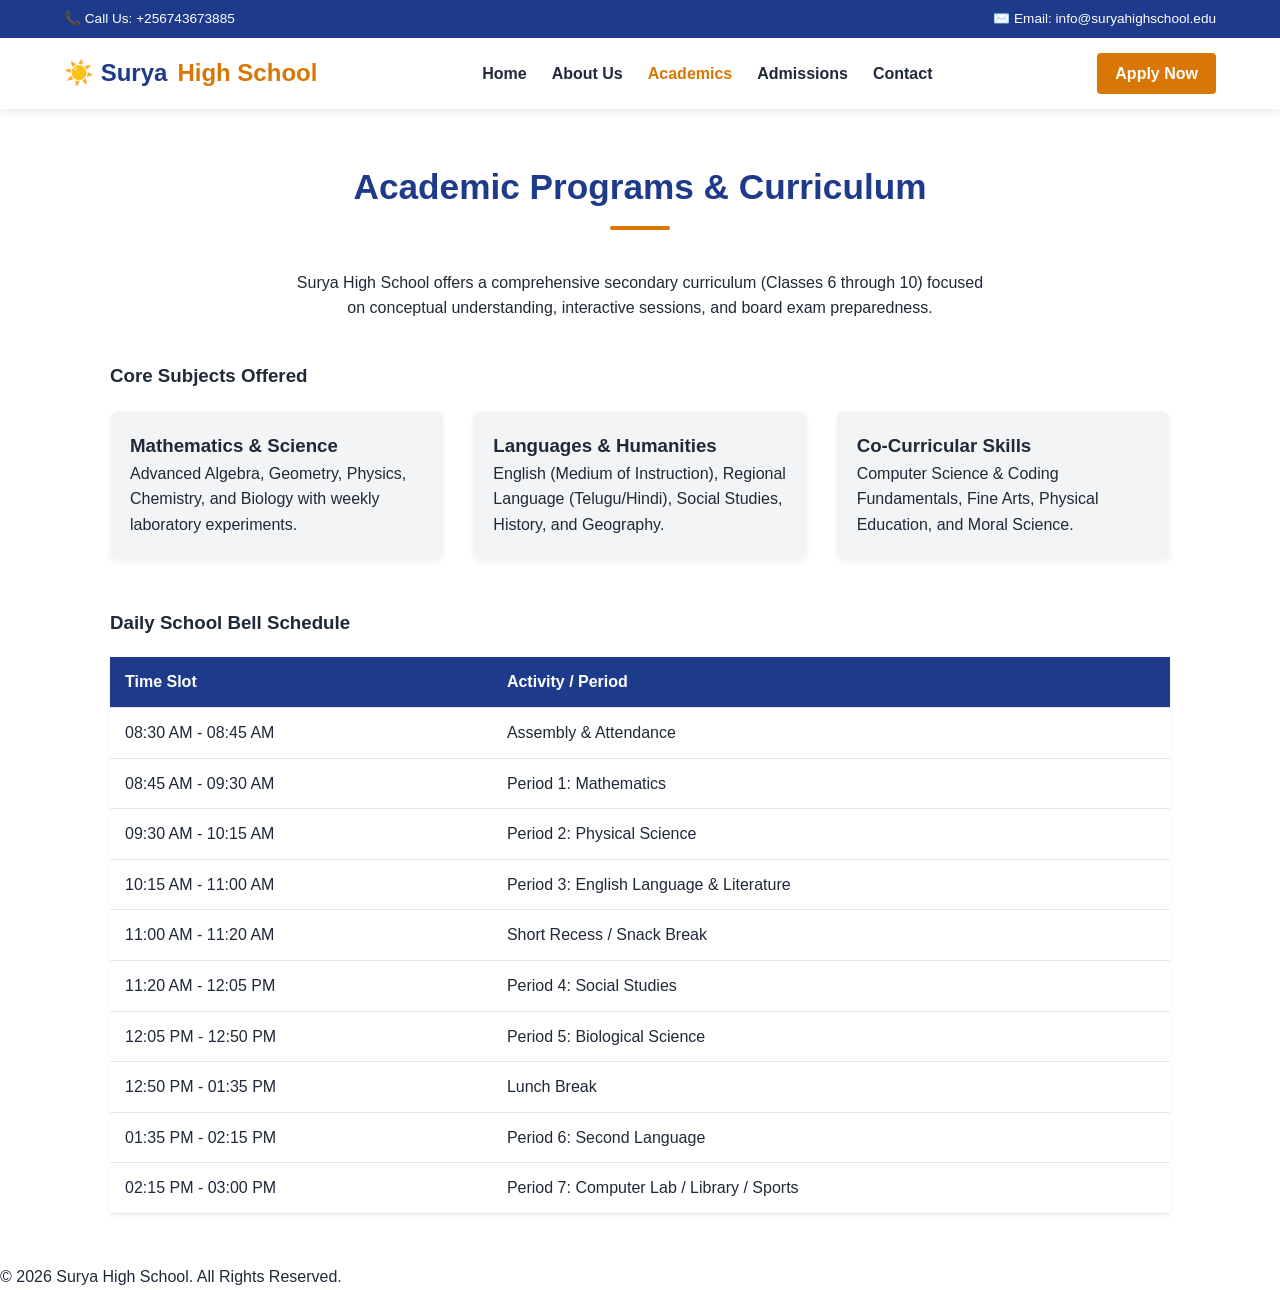
<file: academics.html>
<!DOCTYPE html>
<html lang="en">
<head>
    <meta charset="UTF-8">
    <meta name="viewport" content="width=device-width, initial-scale=1.0">
    <title>Academics - Surya High School</title>
    <link rel="stylesheet" href="style.css">
</head>
<body>

    <header>
        <div class="top-bar">
            <span>📞 Call Us: +256743673885</span>
            <span>✉️ Email: info@suryahighschool.edu</span>
        </div>
        <nav>
            <a href="index.html" class="logo">☀️ Surya <span>High School</span></a>
            <ul class="nav-links">
                <li><a href="index.html">Home</a></li>
                <li><a href="about.html">About Us</a></li>
                <li><a href="academics.html" class="active">Academics</a></li>
                <li><a href="admissions.html">Admissions</a></li>
                <li><a href="contact.html">Contact</a></li>
            </ul>
            <a href="admissions.html" class="btn-cta">Apply Now</a>
        </nav>
    </header>

    <div class="container">
        <h2 class="section-title">Academic Programs & Curriculum</h2>
        <p style="text-align: center; max-width: 700px; margin: 0 auto 40px;">Surya High School offers a comprehensive secondary curriculum (Classes 6 through 10) focused on conceptual understanding, interactive sessions, and board exam preparedness.</p>

        <h3>Core Subjects Offered</h3>
        <div class="grid-3" style="margin-top: 20px;">
            <div class="card" style="padding: 20px;">
                <h3>Mathematics & Science</h3>
                <p>Advanced Algebra, Geometry, Physics, Chemistry, and Biology with weekly laboratory experiments.</p>
            </div>
            <div class="card" style="padding: 20px;">
                <h3>Languages & Humanities</h3>
                <p>English (Medium of Instruction), Regional Language (Telugu/Hindi), Social Studies, History, and Geography.</p>
            </div>
            <div class="card" style="padding: 20px;">
                <h3>Co-Curricular Skills</h3>
                <p>Computer Science & Coding Fundamentals, Fine Arts, Physical Education, and Moral Science.</p>
            </div>
        </div>

        <h3 style="margin-top: 50px;">Daily School Bell Schedule</h3>
        <table>
            <thead>
                <tr>
                    <th>Time Slot</th>
                    <th>Activity / Period</th>
                </tr>
            </thead>
            <tbody>
                <tr><td>08:30 AM - 08:45 AM</td><td>Assembly & Attendance</td></tr>
                <tr><td>08:45 AM - 09:30 AM</td><td>Period 1: Mathematics</td></tr>
                <tr><td>09:30 AM - 10:15 AM</td><td>Period 2: Physical Science</td></tr>
                <tr><td>10:15 AM - 11:00 AM</td><td>Period 3: English Language & Literature</td></tr>
                <tr><td>11:00 AM - 11:20 AM</td><td>Short Recess / Snack Break</td></tr>
                <tr><td>11:20 AM - 12:05 PM</td><td>Period 4: Social Studies</td></tr>
                <tr><td>12:05 PM - 12:50 PM</td><td>Period 5: Biological Science</td></tr>
                <tr><td>12:50 PM - 01:35 PM</td><td>Lunch Break</td></tr>
                <tr><td>01:35 PM - 02:15 PM</td><td>Period 6: Second Language</td></tr>
                <tr><td>02:15 PM - 03:00 PM</td><td>Period 7: Computer Lab / Library / Sports</td></tr>
            </tbody>
        </table>
    </div>

    <footer>
        <p>&copy; 2026 Surya High School. All Rights Reserved.</p>
    </footer>

</body>
</html>
</file>
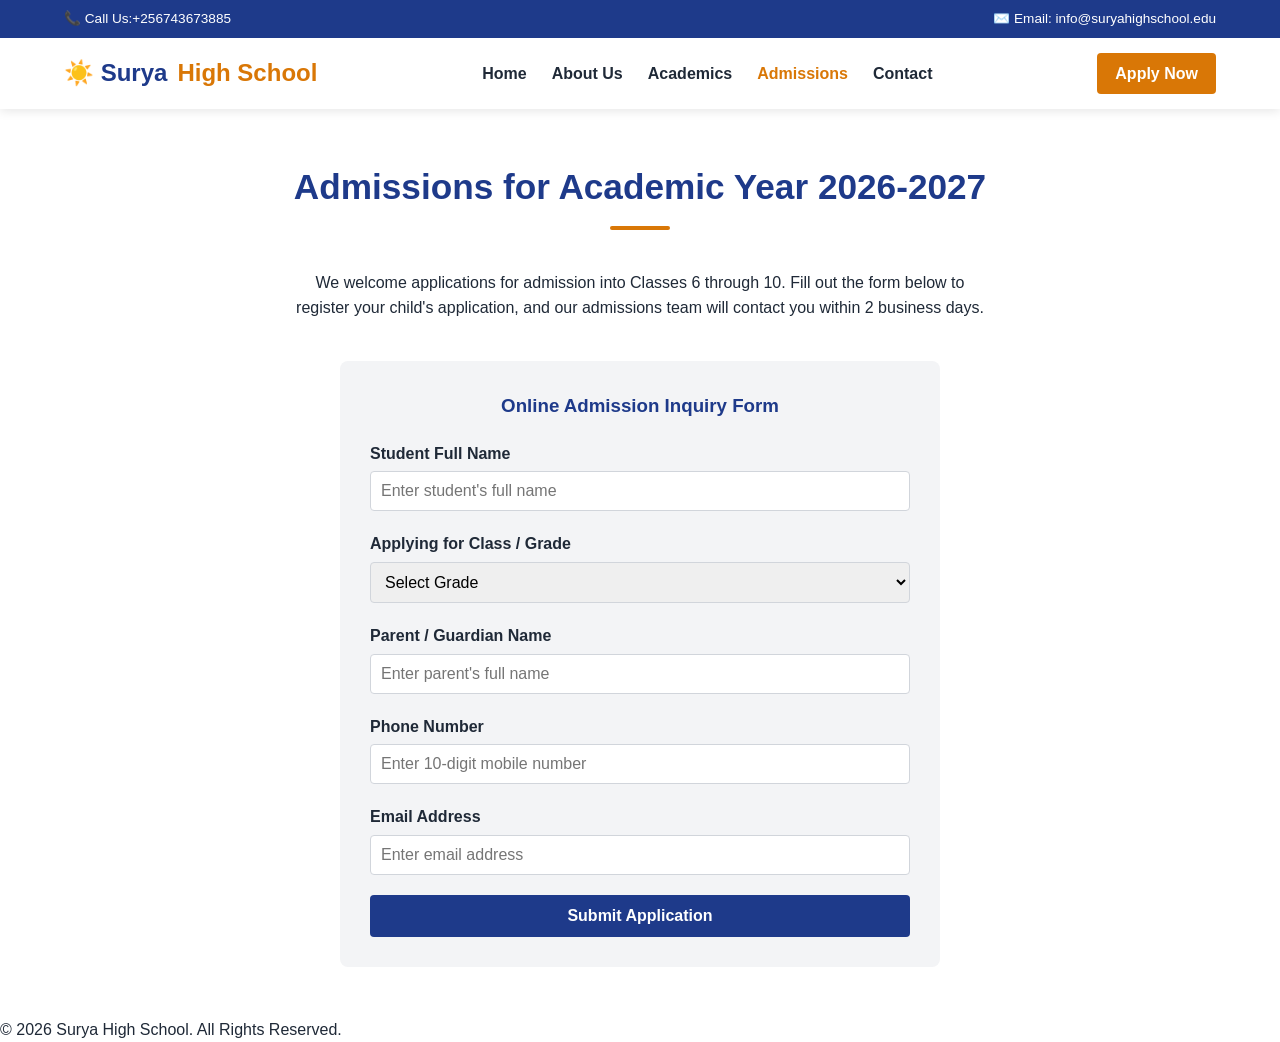
<file: admissions.html>
<!DOCTYPE html>
<html lang="en">
<head>
    <meta charset="UTF-8">
    <meta name="viewport" content="width=device-width, initial-scale=1.0">
    <title>Admissions - Surya High School</title>
    <link rel="stylesheet" href="style.css">
</head>
<body>

    <header>
        <div class="top-bar">
            <span>📞 Call Us:+256743673885</span>
            <span>✉️ Email: info@suryahighschool.edu</span>
        </div>
        <nav>
            <a href="index.html" class="logo">☀️ Surya <span>High School</span></a>
            <ul class="nav-links">
                <li><a href="index.html">Home</a></li>
                <li><a href="about.html">About Us</a></li>
                <li><a href="academics.html">Academics</a></li>
                <li><a href="admissions.html" class="active">Admissions</a></li>
                <li><a href="contact.html">Contact</a></li>
            </ul>
            <a href="admissions.html" class="btn-cta">Apply Now</a>
        </nav>
    </header>

    <div class="container">
        <h2 class="section-title">Admissions for Academic Year 2026-2027</h2>
        <p style="text-align: center; max-width: 700px; margin: 0 auto 40px;">We welcome applications for admission into Classes 6 through 10. Fill out the form below to register your child's application, and our admissions team will contact you within 2 business days.</p>

        <form onsubmit="event.preventDefault(); alert('Application submitted successfully! Our admissions team will reach out to you shortly.');">
            <h3 style="color: var(--primary); margin-bottom: 20px; text-align: center;">Online Admission Inquiry Form</h3>
            
            <div class="form-group">
                <label for="student-name">Student Full Name</label>
                <input type="text" id="student-name" required placeholder="Enter student's full name">
            </div>

            <div class="form-group">
                <label for="grade-apply">Applying for Class / Grade</label>
                <select id="grade-apply" required>
                    <option value="">Select Grade</option>
                    <option value="6">Class 6</option>
                    <option value="7">Class 7</option>
                    <option value="8">Class 8</option>
                    <option value="9">Class 9</option>
                    <option value="10">Class 10</option>
                </select>
            </div>

            <div class="form-group">
                <label for="parent-name">Parent / Guardian Name</label>
                <input type="text" id="parent-name" required placeholder="Enter parent's full name">
            </div>

            <div class="form-group">
                <label for="phone">Phone Number</label>
                <input type="tel" id="phone" required placeholder="Enter 10-digit mobile number">
            </div>

            <div class="form-group">
                <label for="email">Email Address</label>
                <input type="email" id="email" required placeholder="Enter email address">
            </div>

            <button type="submit">Submit Application</button>
        </form>
    </div>

    <footer>
        <p>&copy; 2026 Surya High School. All Rights Reserved.</p>
    </footer>

</body>
</html>
</file>
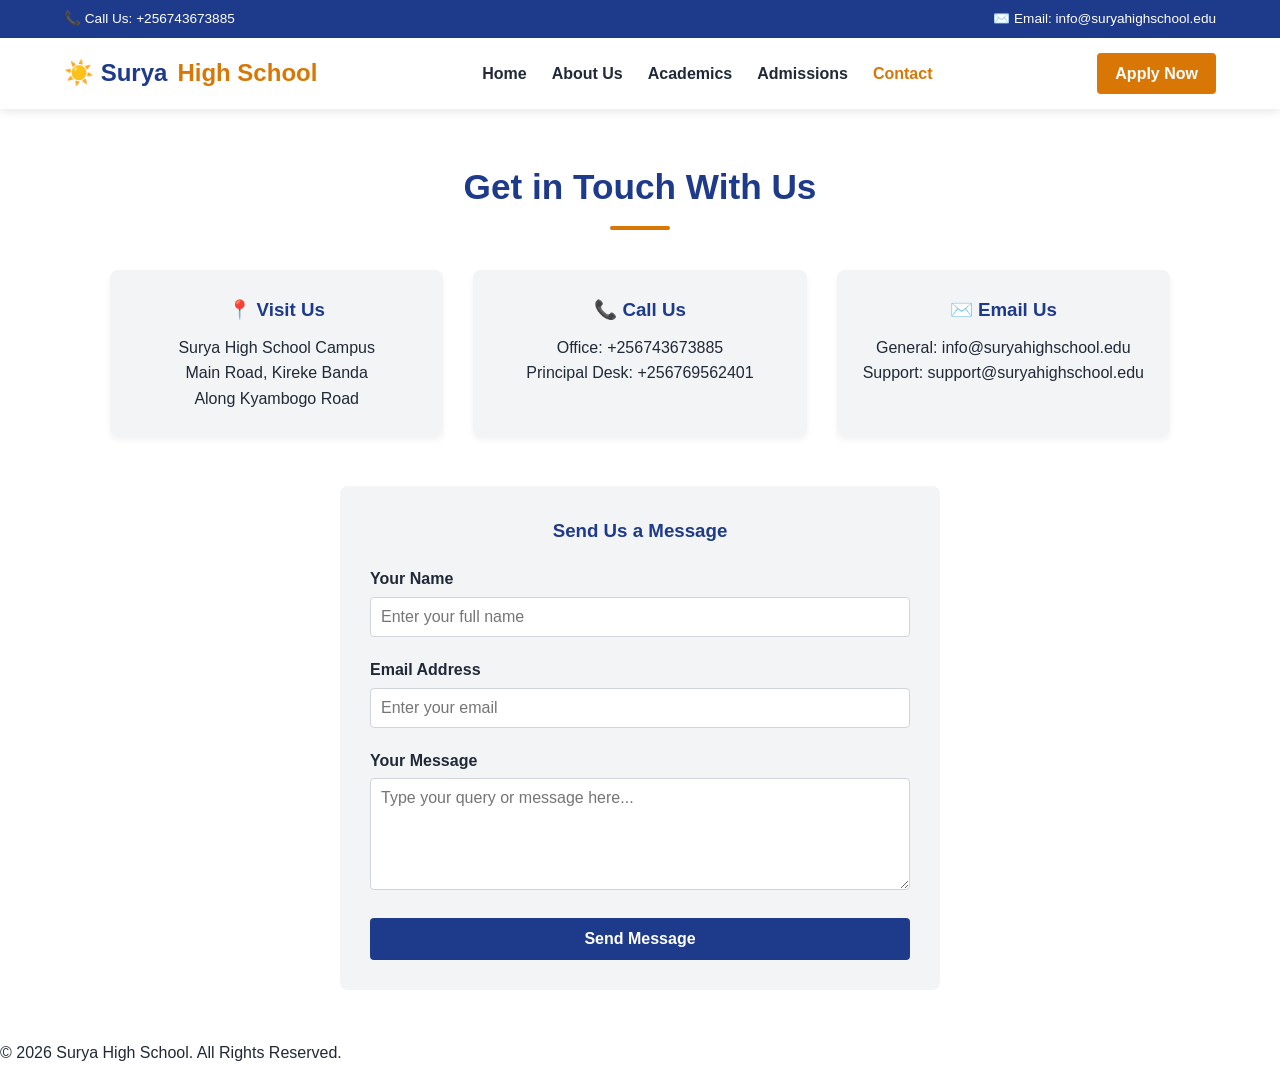
<file: contact.html>
<!DOCTYPE html>
<html lang="en">
<head>
    <meta charset="UTF-8">
    <meta name="viewport" content="width=device-width, initial-scale=1.0">
    <title>Contact Us - Surya High School</title>
    <link rel="stylesheet" href="style.css">
</head>
<body>

    <header>
        <div class="top-bar">
            <span>📞 Call Us: +256743673885</span>
            <span>✉️ Email: info@suryahighschool.edu</span>
        </div>
        <nav>
            <a href="index.html" class="logo">☀️ Surya <span>High School</span></a>
            <ul class="nav-links">
                <li><a href="index.html">Home</a></li>
                <li><a href="about.html">About Us</a></li>
                <li><a href="academics.html">Academics</a></li>
                <li><a href="admissions.html">Admissions</a></li>
                <li><a href="contact.html" class="active">Contact</a></li>
            </ul>
            <a href="admissions.html" class="btn-cta">Apply Now</a>
        </nav>
    </header>

    <div class="container">
        <h2 class="section-title">Get in Touch With Us</h2>
        
        <div class="grid-3" style="margin-bottom: 50px;">
            <div class="card" style="padding: 25px; text-align: center;">
                <h3 style="color: var(--primary); margin-bottom: 10px;">📍 Visit Us</h3>
                <p>Surya High School Campus<br>Main Road, Kireke Banda<br>Along Kyambogo Road</p>
            </div>
            <div class="card" style="padding: 25px; text-align: center;">
                <h3 style="color: var(--primary); margin-bottom: 10px;">📞 Call Us</h3>
                <p>Office: +256743673885<br>Principal Desk: +256769562401</p>
            </div>
            <div class="card" style="padding: 25px; text-align: center;">
                <h3 style="color: var(--primary); margin-bottom: 10px;">✉️ Email Us</h3>
                <p>General: info@suryahighschool.edu<br>Support: support@suryahighschool.edu</p>
            </div>
        </div>

        <form onsubmit="event.preventDefault(); alert('Thank you for reaching out! We have received your message.');">
            <h3 style="color: var(--primary); margin-bottom: 20px; text-align: center;">Send Us a Message</h3>
            
            <div class="form-group">
                <label for="name">Your Name</label>
                <input type="text" id="name" required placeholder="Enter your full name">
            </div>

            <div class="form-group">
                <label for="email-contact">Email Address</label>
                <input type="email" id="email-contact" required placeholder="Enter your email">
            </div>

            <div class="form-group">
                <label for="message">Your Message</label>
                <textarea id="message" rows="5" required placeholder="Type your query or message here..."></textarea>
            </div>

            <button type="submit">Send Message</button>
        </form>
    </div>

    <footer>
        <p>&copy; 2026 Surya High School. All Rights Reserved.</p>
    </footer>

</body>
</html>
</file>
<file: style.css>
/* --- Global Styles & Theme --- */
:root {
    --primary: #1e3a8a; /* Deep Navy Blue */
    --secondary: #d97706; /* Warm Accent Gold */
    --dark: #1f2937;
    --light: #f3f4f6;
    --white: #ffffff;
    --transition: all 0.3s ease;
}

* {
    margin: 0;
    padding: 0;
    box-sizing: border-box;
    font-family: 'Segoe UI', Tahoma, Geneva, Verdana, sans-serif;
}

body {
    background-color: var(--white);
    color: var(--dark);
    line-height: 1.6;
}

/* --- Navigation --- */
header {
    background: var(--white);
    box-shadow: 0 2px 10px rgba(0,0,0,0.1);
    position: sticky;
    top: 0;
    z-index: 1000;
}

.top-bar {
    background: var(--primary);
    color: var(--white);
    font-size: 0.85rem;
    padding: 8px 5%;
    display: flex;
    justify-content: space-between;
}

nav {
    display: flex;
    justify-content: space-between;
    align-items: center;
    padding: 15px 5%;
}

.logo {
    font-size: 1.5rem;
    font-weight: 700;
    color: var(--primary);
    text-decoration: none;
    display: flex;
    align-items: center;
    gap: 10px;
}

.logo span {
    color: var(--secondary);
}

.nav-links {
    list-style: none;
    display: flex;
    gap: 25px;
}

.nav-links a {
    text-decoration: none;
    color: var(--dark);
    font-weight: 600;
    transition: var(--transition);
}

.nav-links a:hover, .nav-links a.active {
    color: var(--secondary);
}

.btn-cta {
    background: var(--secondary);
    color: var(--white);
    padding: 8px 18px;
    border-radius: 4px;
    text-decoration: none;
    font-weight: 600;
    transition: var(--transition);
}

.btn-cta:hover {
    background: #b45309;
}

/* --- Hero Section --- */
.hero {
    background: linear-gradient(rgba(30, 58, 138, 0.8), rgba(30, 58, 138, 0.8)), url('https://images.unsplash.com/photo-1523050854058-8df90110c9f1?auto=format&fit=crop&w=1200&q=80') center/cover no-repeat;
    color: var(--white);
    text-align: center;
    padding: 100px 20px;
}

.hero h1 {
    font-size: 3rem;
    margin-bottom: 20px;
}

.hero p {
    font-size: 1.2rem;
    max-width: 600px;
    margin: 0 auto 30px;
}

/* --- Content Layouts --- */
.container {
    max-width: 1100px;
    margin: 50px auto;
    padding: 0 20px;
}

.section-title {
    text-align: center;
    font-size: 2.2rem;
    color: var(--primary);
    margin-bottom: 40px;
    position: relative;
}

.section-title::after {
    content: '';
    width: 60px;
    height: 4px;
    background: var(--secondary);
    display: block;
    margin: 10px auto 0;
    border-radius: 2px;
}

.grid-3 {
    display: grid;
    grid-template-columns: repeat(auto-fit, minmax(300px, 1fr));
    gap: 30px;
}

.card {
    background: var(--light);
    border-radius: 8px;
    overflow: hidden;
    box-shadow: 0 4px 6px rgba(0,0,0,0.05);
    transition: var(--transition);
}

.card:hover {
    transform: translateY(-5px);
    box-shadow: 0 10px 15px rgba(0,0,0,0.1);
}

.card img {
    width: 100%;
    height: 200px;
    object-fit: cover;
}

.card-content {
    padding: 20px;
}

.card-content h3 {
    color: var(--primary);
    margin-bottom: 10px;
}

/* --- Tables (Fee Structure / Schedules) --- */
table {
    width: 100%;
    border-collapse: collapse;
    margin-top: 20px;
    background: var(--white);
    box-shadow: 0 2px 5px rgba(0,0,0,0.05);
}

th, td {
    padding: 12px 15px;
    text-align: left;
    border-bottom: 1px solid #e5e7eb;
}

th {
    background-color: var(--primary);
    color: var(--white);
}

tr:hover {
    background-color: #f9fafb;
}

/* --- Forms --- */
form {
    background: var(--light);
    padding: 30px;
    border-radius: 8px;
    max-width: 600px;
    margin: 0 auto;
}

.form-group {
    margin-bottom: 20px;
}

.form-group label {
    display: block;
    margin-bottom: 5px;
    font-weight: 600;
}

.form-group input, .form-group select, .form-group textarea {
    width: 100%;
    padding: 10px;
    border: 1px solid #d1d5db;
    border-radius: 4px;
    font-size: 1rem;
}

button[type="submit"] {
    background: var(--primary);
    color: var(--white);
    border: none;
    padding: 12px 20px;
    font-size: 1rem;
    font-weight: 600;
    border-radius: 4px;
    cursor: pointer;
    width: 100%;
    transition: var(--transition);
}

button[type="submit"]:hover {
    background: #1d4ed8;
}

/* --- Footer --- -->
footer {
    background: var(--dark);
    color: var(--white);
    text-align: center;
    padding: 30px 20px;
    margin-top: 60px;
}

footer p {
    font-size: 0.9rem;
    color: #9ca3af;
}
</file>
